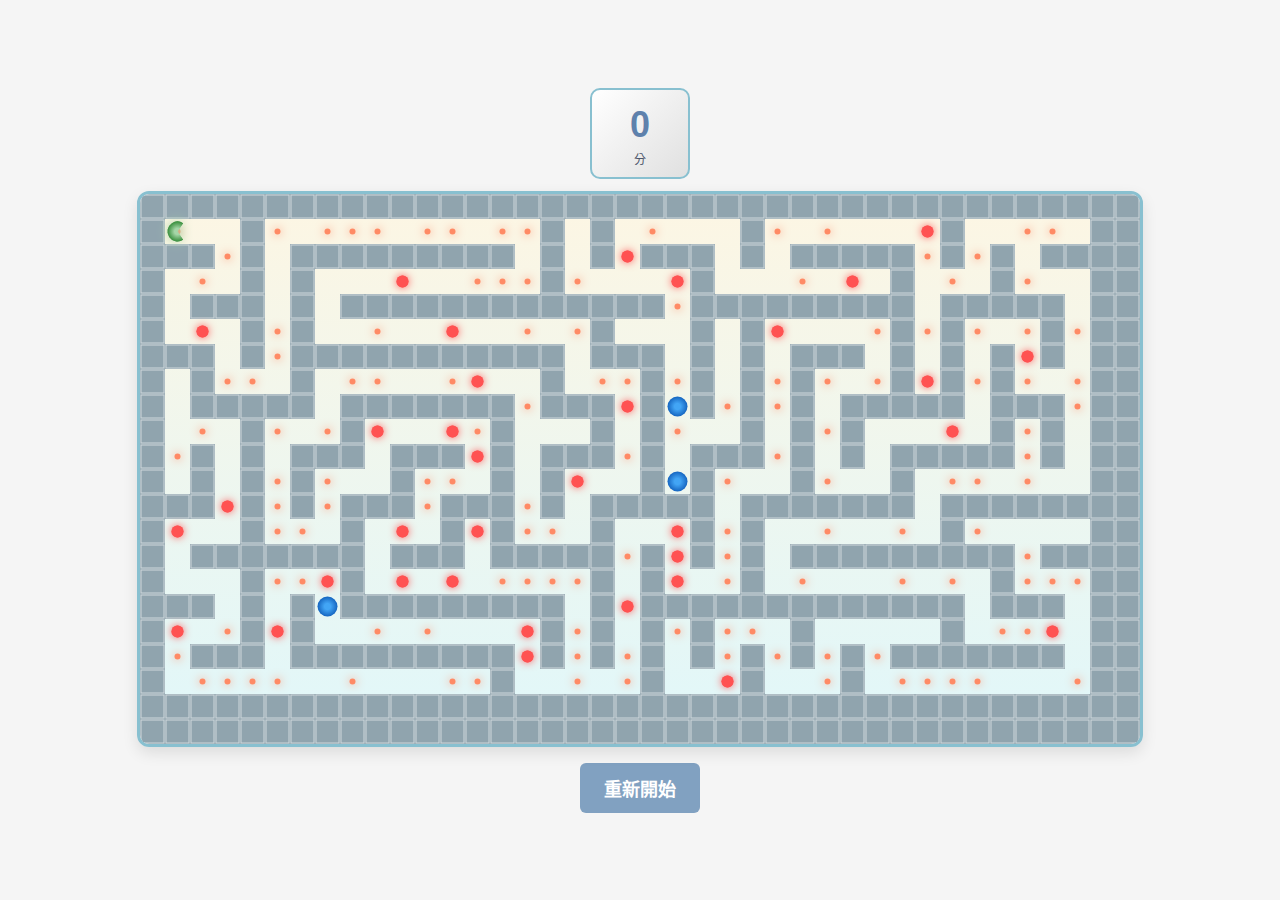
<file: index.html>
<!DOCTYPE html>
<html lang="zh-TW">
  <head>
    <meta charset="UTF-8" />
    <meta name="viewport" content="width=device-width, initial-scale=1.0" />
    <title>迷宮吃豆豆遊戲</title>
    <meta name="description" content="使用方向鍵控制主角收集豆豆，避開敵人！" />
    <link rel="stylesheet" href="game.css" />
  </head>
  <body>
    <div class="game-container">
      <!-- 分數 -->
      <div class="score-window">
        <div class="score-value" id="scoreDisplay">0</div>
        <div class="score-label">分</div>
      </div>

      <!-- 遊戲畫布 -->
      <div class="canvas-container">
        <canvas id="gameCanvas" width="500" height="525"></canvas>

        <!-- 勝利提示 -->
        <div class="victory-overlay" id="victoryOverlay">
          <div class="message">你贏了！<br />按 Enter 重新開始</div>
        </div>

        <!-- 失敗提示 -->
        <div class="gameover-overlay" id="gameOverOverlay"></div>
      </div>

      <!-- 重新開始按鈕 -->
      <button class="restart-button" id="restartButton">重新開始</button>
    </div>

    <script src="game.js"></script>
  </body>
</html>
</file>
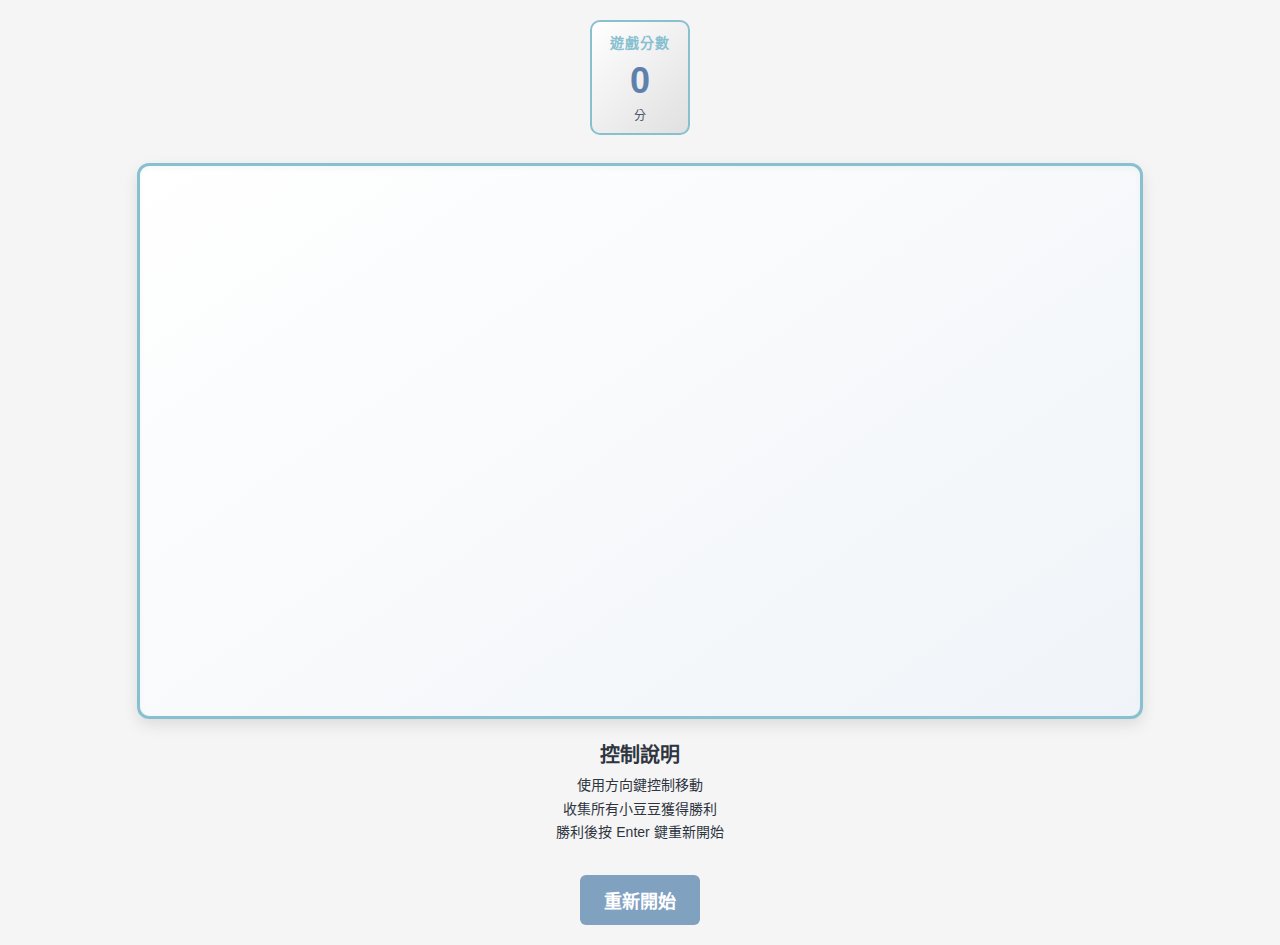
<file: game.html>
<!DOCTYPE html>
<html lang="zh-TW">
<head>
    <meta charset="UTF-8">
    <meta name="viewport" content="width=device-width, initial-scale=1.0">
    <title>2D 迷宮吃豆豆遊戲</title>
    <meta name="description" content="經典 2D 迷宮吃豆豆遊戲，使用方向鍵控制主角收集所有小豆豆獲得勝利">
    <link rel="stylesheet" href="game.css">
</head>
<body>
    <div class="game-container">
        <div class="game-wrapper">
            <!-- 分數視窗 -->
            <div class="score-window">
                <div class="score-header">遊戲分數</div>
                <div class="score-value" id="scoreDisplay">0</div>
                <div class="score-label">分</div>
            </div>

            <!-- 遊戲畫布容器 -->
            <div class="canvas-container">
                <canvas id="gameCanvas" width="500" height="525"></canvas>
                
                <!-- 勝利提示覆蓋層 -->
                <div class="victory-overlay" id="victoryOverlay">
                    <div class="victory-message">
                        <div class="victory-title">你贏了！</div>
                        <div class="victory-subtitle">按 Enter 鍵重新開始</div>
                    </div>
                </div>
            </div>

            <!-- 控制說明 -->
            <div class="controls-info">
                <div class="controls-title">控制說明</div>
                <div class="controls-instructions">
                    <div>使用方向鍵控制移動</div>
                    <div>收集所有小豆豆獲得勝利</div>
                    <div>勝利後按 Enter 鍵重新開始</div>
                </div>
            </div>

            <!-- 重新開始按鈕 -->
            <button class="restart-button" id="restartButton">
                重新開始
            </button>
        </div>
    </div>

    <script src="game.js"></script>
</body>
</html>
</file>
<file: game.css>
/* 遊戲樣式表 - 現代淺色風格 */
* {
  margin: 0;
  padding: 0;
  box-sizing: border-box;
}

body {
  font-family: "Segoe UI", Tahoma, Geneva, Verdana, sans-serif;
  background-color: #f5f5f5; /* 淺灰背景 */
  color: #333;
  display: flex;
  justify-content: center;
  align-items: center;
  min-height: 100vh;
  padding: 20px;
}

.game-container {
  display: flex;
  flex-direction: column;
  align-items: center;
  justify-content: center;
}

.game-wrapper {
  display: flex;
  flex-direction: column;
  align-items: center;
  gap: 16px;
}

/* 手機控制按鈕 - 右下角 */
.mobile-controls {
  position: fixed; /* 固定在螢幕 */
  bottom: 20px; /* 距離底部 */
  right: 20px; /* 距離右側 */
  text-align: center;
  z-index: 10000; /* 確保在畫布上方 */
  user-select: none;
}

/* 水平排列按鈕 */
.horizontal-buttons {
  display: flex;
  justify-content: flex-end; /* 按鈕靠右排列 */
  margin-top: 5px;
}

.mobile-controls button {
  width: 60px;
  height: 60px;
  margin: 3px;
  font-size: 24px;
  border-radius: 10px;
  border: none;
  background-color: #f0f0f0;
  box-shadow: 0 3px #999;
}

.mobile-controls button:active {
  box-shadow: 0 1px #666;
  transform: translateY(2px);
}

/* 分數視窗 */
.score-window {
  background: linear-gradient(135deg, #ffffff, #e0e0e0);
  border: 2px solid #88c0d0;
  border-radius: 10px;
  padding: 10px 16px; /* 縮小內邊距 */
  text-align: center;
  min-width: 100px; /* 縮小寬度 */
  margin-bottom: 12px; /* 與下方畫布保持間距 */
}

.score-header {
  font-size: 14px;
  color: #88c0d0;
  margin-bottom: 8px;
  text-transform: uppercase;
  letter-spacing: 1px;
  font-weight: bold;
}

.score-value {
  font-size: 36px;
  font-weight: bold;
  color: #5e81ac;
  margin: 4px 0;
}

.score-label {
  font-size: 12px;
  color: #4c566a;
  margin-top: 4px;
}

/* 遊戲畫布容器 */
.canvas-container {
  position: relative;
}

#gameCanvas {
  border: 3px solid #88c0d0; /* 邊框稍微加粗，顏色清爽 */
  border-radius: 12px; /* 邊角更圓滑 */
  background: linear-gradient(
    145deg,
    #ffffff,
    #f0f4f8
  ); /* 淺色漸層，增加層次感 */
  box-shadow: 0 6px 15px rgba(0, 0, 0, 0.1),
    /* 外陰影更柔和、漂浮感 */ inset 0 2px 5px rgba(136, 192, 208, 0.1); /* 內陰影增加深度 */
  transition: all 0.3s ease; /* 滑順過渡 */
}

/* 勝利覆蓋層 */
.victory-overlay,
.gameOver-overlay {
  position: absolute;
  top: 0;
  left: 0;
  right: 0;
  bottom: 0;
  background-color: rgba(255, 255, 255, 0.85);
  border-radius: 8px;
  display: none;
  justify-content: center;
  align-items: center;
  color: #2e3440;
}

.victory-overlay.show,
.gameOver-overlay.show {
  display: flex;
}

.victory-message {
  text-align: center;
}

.victory-title {
  font-size: 48px;
  font-weight: bold;
  color: #a3be8c; /* 綠色 */
  margin-bottom: 16px;
}

.victory-subtitle {
  font-size: 20px;
  color: #2e3440;
}

/* 控制說明 */
.controls-info {
  text-align: center;
  color: #2e3440;
}

.controls-title {
  font-size: 20px;
  margin-bottom: 8px;
  font-weight: bold;
}

.controls-instructions {
  font-size: 14px;
  line-height: 1.4;
}

.controls-instructions div {
  margin-bottom: 4px;
}

/* 重新開始按鈕 */
.restart-button {
  padding: 12px 24px;
  background-color: #81a1c1; /* 淺藍色 */
  color: #ffffff;
  border: none;
  border-radius: 6px;
  font-family: "Segoe UI", Tahoma, Geneva, Verdana, sans-serif;
  font-size: 18px;
  font-weight: bold;
  cursor: pointer;
  transition: all 0.2s ease;
  margin-top: 12px;
}

.restart-button:hover {
  background-color: #5e81ac;
  transform: translateY(-1px);
  box-shadow: 0 4px 8px rgba(0, 0, 0, 0.15);
}

.restart-button:active {
  transform: translateY(0);
  background-color: #4c566a;
}

/* 響應式設計 */
@media (max-width: 600px) {
  body {
    padding: 10px;
  }

  .score-window {
    min-width: 120px;
    padding: 12px 20px;
  }

  .score-header {
    font-size: 12px;
  }

  .score-value {
    font-size: 28px;
  }

  .victory-title {
    font-size: 36px;
  }

  .victory-subtitle {
    font-size: 16px;
  }

  .controls-title {
    font-size: 18px;
  }

  .controls-instructions {
    font-size: 12px;
  }

  .restart-button {
    font-size: 16px;
    padding: 10px 20px;
  }

  #gameCanvas {
    max-width: 100%;
    height: auto;
  }
}
</file>
